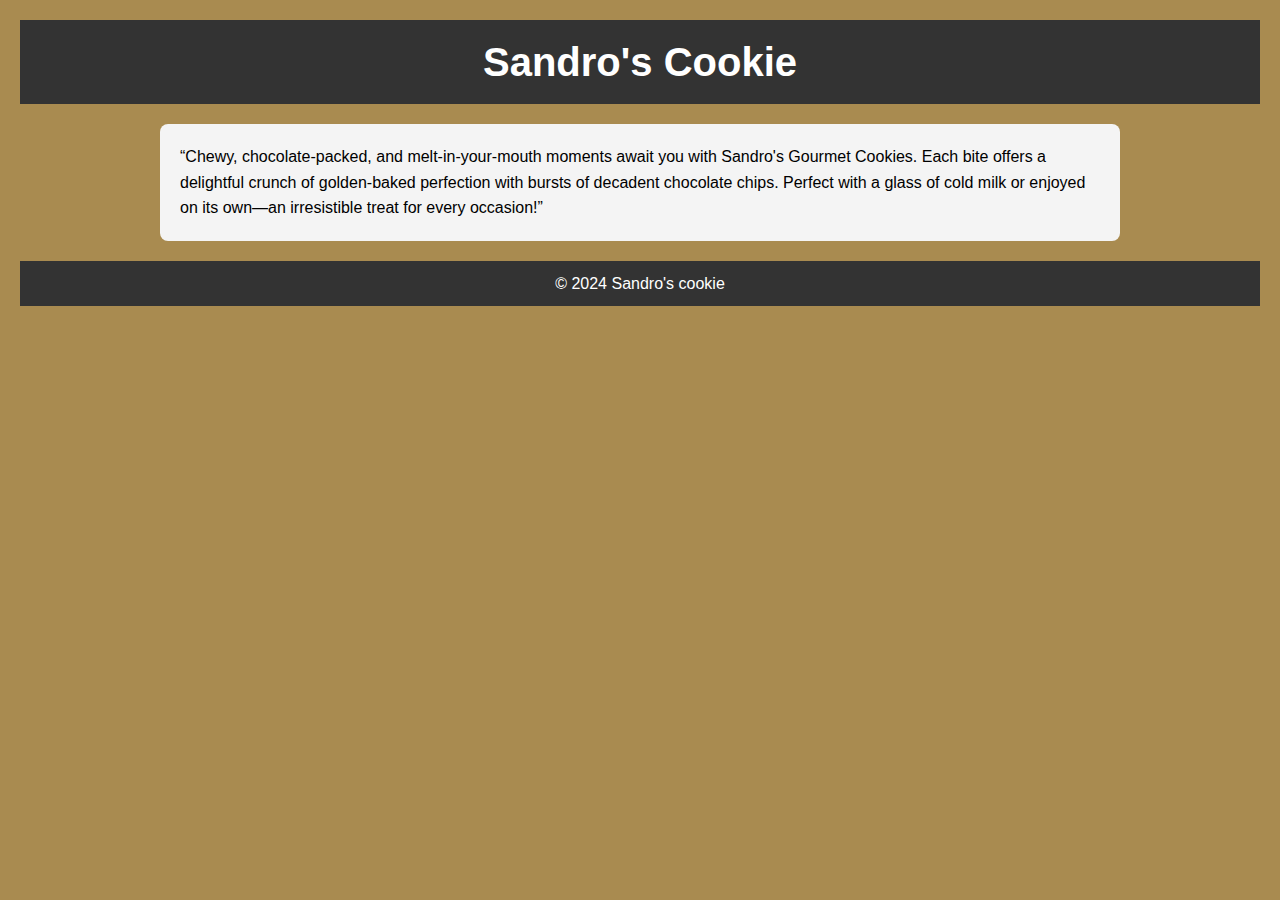
<file: lab4/index.html>
<!DOCTYPE html>
<html lang="en">
<head>
  <meta charset="UTF-8">
  <meta name="viewport" content="width=device-width, initial-scale=1.0">
  <title>Sandro's cookie</title>
  <link rel="stylesheet" href="styles.css">
</head>
<body>
  <header>
    <h1>Sandro's Cookie</h1>
  </header>
  <main>
    <section class="content">
      <p>“Chewy, chocolate-packed, and melt-in-your-mouth moments await you with Sandro's Gourmet Cookies. Each bite offers a delightful crunch of golden-baked perfection with bursts of decadent chocolate chips. Perfect with a glass of cold milk or enjoyed on its own—an irresistible treat for every occasion!”</p>
      <div>
        
      </div>
    </section>
  </main>
  <footer>
    <p>© 2024 Sandro's cookie</p>
  </footer>
</body>
</html>
</file>
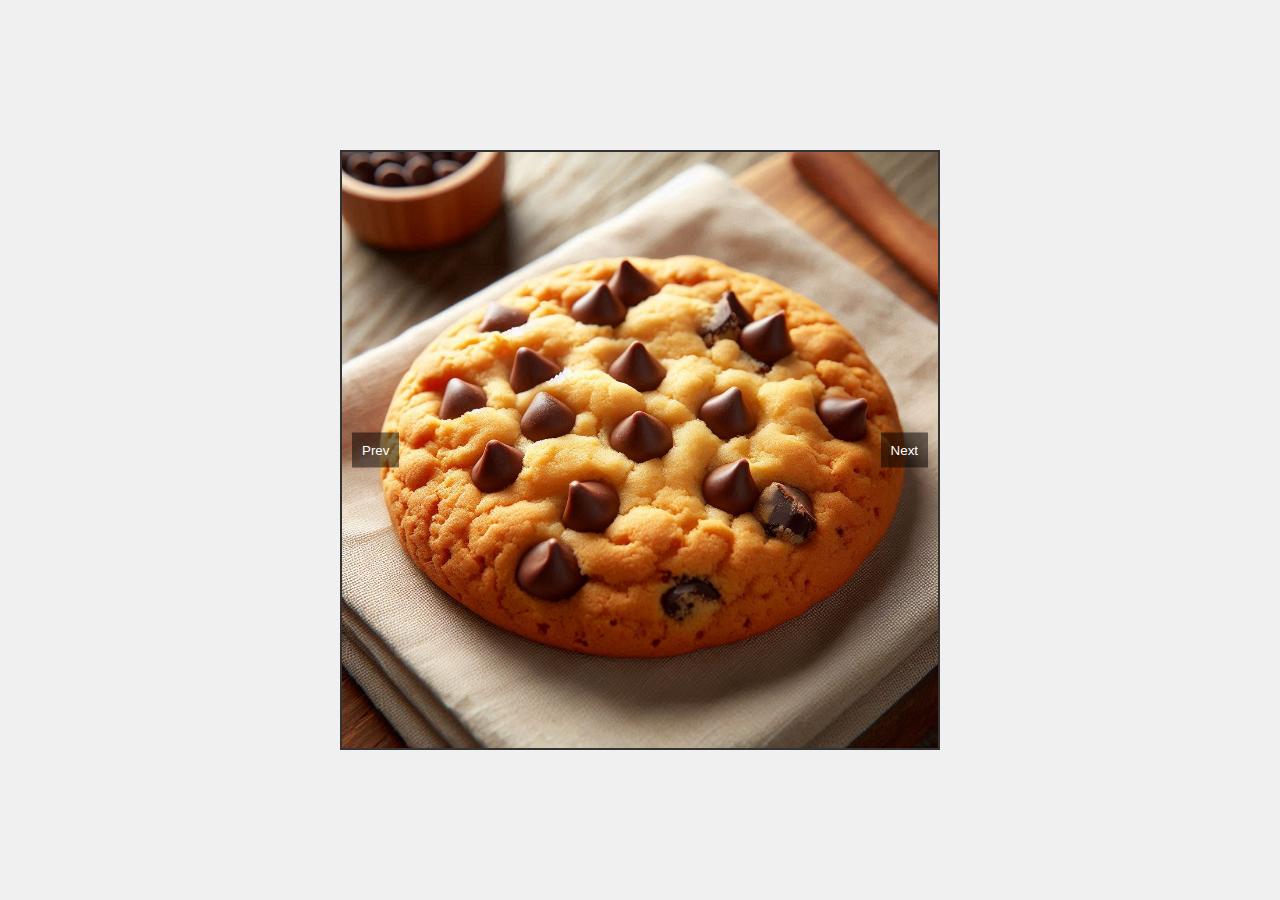
<file: lab6/lab6.html>
<!DOCTYPE html>
<html lang="en">
<head>
  <meta charset="UTF-8">
  <meta name="viewport" content="width=device-width, initial-scale=1.0">
  <title>Image Carousel</title>
  <link rel="stylesheet" href="lab6.css">
</head>
<body>
  <div class="carousel-container">
    <div class="carousel">
      <img src="images/classic.png" alt="Classic Cookie" class="carousel-image">
      <img src="images/cookie.jpg" alt="Cookie" class="carousel-image">
      <img src="images/milkAndChocolate.png" alt="Milk and Chocolate" class="carousel-image">
      <img src="images/assorted.png" alt="Assorted Cookies" class="carousel-image">
    </div>
    <button id="prev-btn" class="carousel-btn">Prev</button>
    <button id="next-btn" class="carousel-btn">Next</button>
  </div>

  <script type="text/javascript">
    const carousel = document.querySelector('.carousel');
    const images = document.querySelectorAll('.carousel-image');
    const prevBtn = document.getElementById('prev-btn');
    const nextBtn = document.getElementById('next-btn');
    
    let currentIndex = 0;
    const totalImages = images.length;
    
    // Function to move the carousel to the current image
    function updateCarousel() {
      const offset = -currentIndex * 100;
      carousel.style.transform = `translateX(${offset}%)`;
    }
    
    // Move to the next image
    nextBtn.addEventListener('click', () => {
      currentIndex = (currentIndex + 1) % totalImages;
      updateCarousel();
    });
    
    // Move to the previous image
    prevBtn.addEventListener('click', () => {
      currentIndex = (currentIndex - 1 + totalImages) % totalImages;
      updateCarousel();
    });
    
    // Optional: Auto-slide every 3 seconds
    setInterval(() => {
      currentIndex = (currentIndex + 1) % totalImages;
      updateCarousel();
    }, 3000);
    </script>
</body>
</html>
</file>
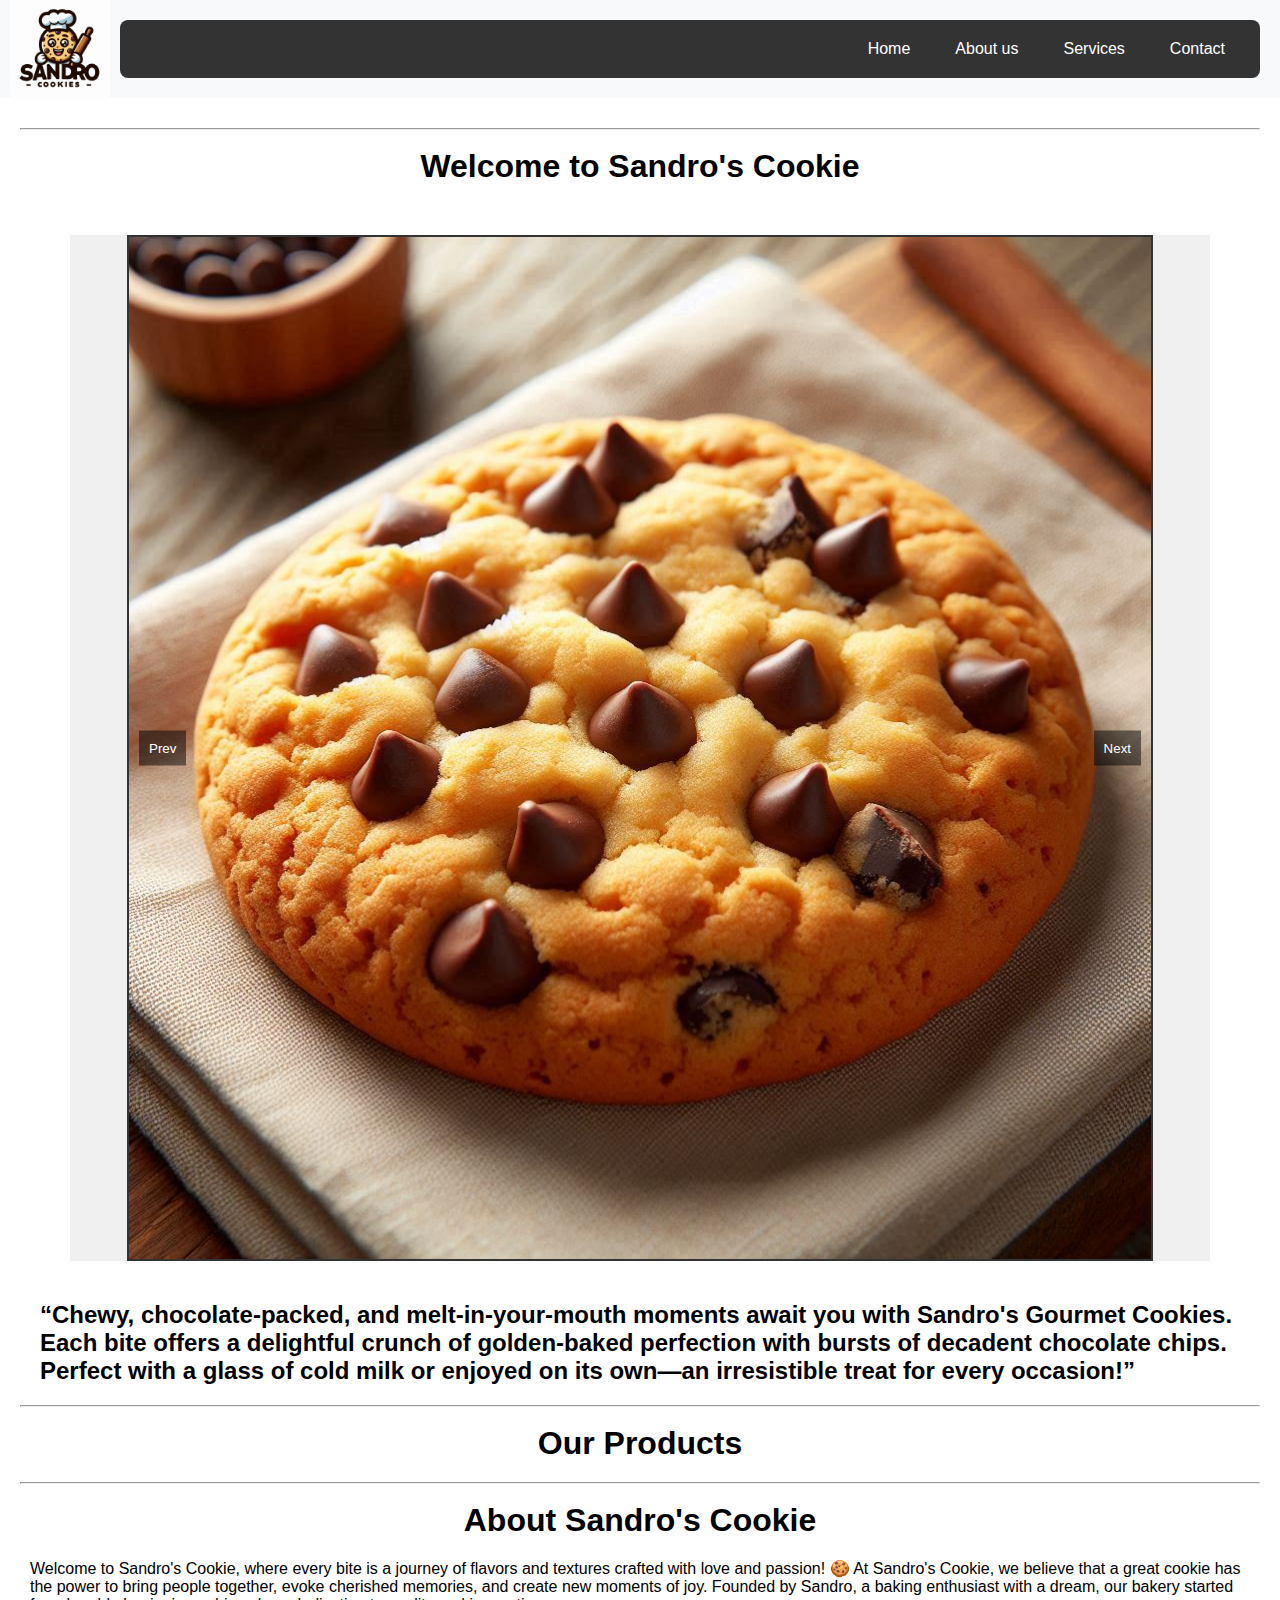
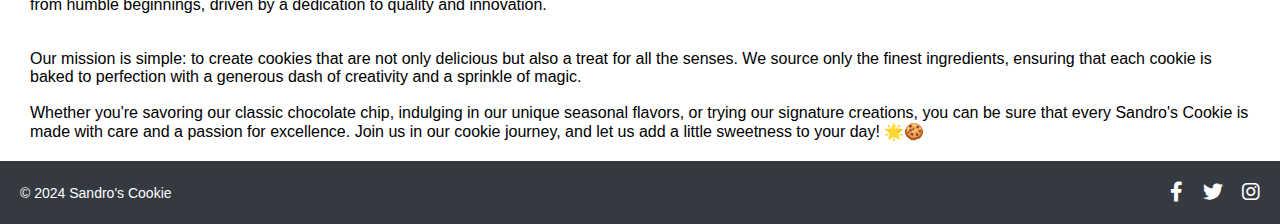
<file: lab7/lab7.html>
<!DOCTYPE html>
<html lang="en">
<head>
    <meta charset="UTF-8">
    <meta name="viewport" content="width=device-width, initial-scale=1.0">
    <title>Website Header and Footer</title>
    <link rel="stylesheet" href="lab7.css">
    <!-- Include FontAwesome for social media icons -->
    <link rel="stylesheet" href="https://cdnjs.cloudflare.com/ajax/libs/font-awesome/6.0.0/css/all.min.css">
</head>
<body>
    <!-- Header Section -->
    <header>
        <div class="logo">
            <img src="logo/Sandro'sCookieLogo.png" alt="Logo" width="100" height="auto">
        </div>
        <nav>
            <ul class="nav-menu">
              <li><a href="#">Home</a></li>
              <li><a href="#" id="aboutButton">About us</a></li>
              <li class="dropdown">
                <a href="#">Services</a>
                <ul class="dropdown-menu">
                  <li><a href="#">Delivery</a></li>
                  <li><a href="#">Reservation</a></li>
                  <li><a href="#">Custom Design</a></li>
                </ul>
              </li>
              <li><a href="#" onclick="openPopup()">Contact</a></li>
            </ul>
          </nav>
    </header>

    <!-- Main Content (for now, just a placeholder) -->
    <main>
        <hr>
        <br>
        <h1>Welcome to Sandro's Cookie</h1>

        <!--Carousel-->
        <div class="carouselContainer">
            <div class="carousel-container">
                <div class="carousel">
                  <img src="images/classic.png" alt="Classic Cookie" class="carousel-image">
                  <img src="images/cookie.jpg" alt="Cookie" class="carousel-image">
                  <img src="images/milkAndChocolate.png" alt="Milk and Chocolate" class="carousel-image">
                  <img src="images/assorted.png" alt="Assorted Cookies" class="carousel-image">
                </div>
                <button id="prev-btn" class="carousel-btn">Prev</button>
                <button id="next-btn" class="carousel-btn">Next</button>
              </div>
        </div>

        <h4>“Chewy, chocolate-packed, and melt-in-your-mouth moments await you with Sandro's Gourmet Cookies. Each bite offers a delightful crunch of golden-baked perfection with bursts of decadent chocolate chips. Perfect with a glass of cold milk or enjoyed on its own—an irresistible treat for every occasion!”</h4><hr><br>

        <div class="products">
          <h1>Our Products</h1>

          <hr>
        </div>

        <br>
        <div class="about" id="about">
          <h1>About Sandro's Cookie</h1>
          <p>Welcome to Sandro's Cookie, where every bite is a journey of flavors and textures crafted with love and passion! 🍪 At Sandro's Cookie, we believe that a great cookie has the power to bring people together, evoke cherished memories, and create new moments of joy. Founded by Sandro, a baking enthusiast with a dream, our bakery started from humble beginnings, driven by a dedication to quality and innovation.</p><br><br>

            <p>Our mission is simple: to create cookies that are not only delicious but also a treat for all the senses. We source only the finest ingredients, ensuring that each cookie is baked to perfection with a generous dash of creativity and a sprinkle of magic.</p><br>
            
            <p>Whether you're savoring our classic chocolate chip, indulging in our unique seasonal flavors, or trying our signature creations, you can be sure that every Sandro's Cookie is made with care and a passion for excellence. Join us in our cookie journey, and let us add a little sweetness to your day! 🌟🍪</p>
        </div>





        <!--popup for contact-->
        <div class="ContactContainer">
            <div class="popup" id="popup">
              <img src="logo/Sandro'sCookieLogo.png" alt="Logo" width="100" height="auto">

            <h3>Social Media:</h3>
              <div class="social-media-icons">
                <a href="https://web.facebook.com/sandro.hobayan"><i class="fab fa-facebook-f"></i></a>
                <a href="#"><i class="fab fa-twitter"></i></a>
                <a href="https://www.instagram.com/sandrohobayan/"><i class="fab fa-instagram"></i></a>
              </div>

            <h3>Email:</h3>
                <a href="#">alesandrosfboo@gmail.com</a>

            <h3>Contact Number:</h3>
                <p>09466116103</p>

              <button type="button" onclick="closePopup()">OK</button>
            </div>
        </div>
    </main>

    <!-- Footer Section -->
    <footer>
        <div class="footer-text">© 2024 Sandro's Cookie</div>
        <div class="social-media-icons">
            <a href="https://web.facebook.com/sandro.hobayan"><i class="fab fa-facebook-f"></i></a>
            <a href="#"><i class="fab fa-twitter"></i></a>
            <a href="https://www.instagram.com/sandrohobayan/"><i class="fab fa-instagram"></i></a>
        </div>
    </footer>

</body>
<script type="text/javascript">
    const carousel = document.querySelector('.carousel');
    const images = document.querySelectorAll('.carousel-image');
    const prevBtn = document.getElementById('prev-btn');
    const nextBtn = document.getElementById('next-btn');
    
    let currentIndex = 0;
    const totalImages = images.length;
    
    // Function to move the carousel to the current image
    function updateCarousel() {
      const offset = -currentIndex * 100;
      carousel.style.transform = `translateX(${offset}%)`;
    }
    
    // Move to the next image
    nextBtn.addEventListener('click', () => {
      currentIndex = (currentIndex + 1) % totalImages;
      updateCarousel();
    });
    
    // Move to the previous image
    prevBtn.addEventListener('click', () => {
      currentIndex = (currentIndex - 1 + totalImages) % totalImages;
      updateCarousel();
    });
    
    // Optional: Auto-slide every 3 seconds
    setInterval(() => {
      currentIndex = (currentIndex + 1) % totalImages;
      updateCarousel();
    }, 3000);


    //for about
    document.getElementById("aboutButton").addEventListener("click", function() {
        document.getElementById("about").scrollIntoView({ behavior: 'smooth' });
    });

    // for contact container
    let popup = document.getElementById("popup");

    function openPopup(){
      popup.classList.add("open-popup");
    }
    function closePopup(){
      popup.classList.remove("open-popup");
    }
    </script>
</html>
</file>
<file: lab4/styles.css>
/* Base Styles */
* {
  margin: 0;
  padding: 0;
  box-sizing: border-box;
}

body {
  font-family: Arial, sans-serif;
  line-height: 1.6;
  padding: 20px;
  background: #a98b50;
}

header, footer {
  background-color: #333;
  color: #fff;
  padding: 10px 0;
  text-align: center;
}

main {
  max-width: 1000px;
  margin: 0 auto;
  padding: 20px;
}

.content {
  background-color: #f4f4f4;
  padding: 20px;
  border-radius: 8px;
}

/* Responsive Breakpoints */
/* Mobile devices (small screens) */
@media (max-width: 600px) {
  body {
    padding: 10px;
  }

  header h1 {
    font-size: 1.5rem;
  }

  main {
    padding: 10px;
  }

  .content {
    padding: 10px;
  }
}

/* Tablets and Medium Devices */
@media (min-width: 600px) and (max-width: 1024px) {
  header h1 {
    font-size: 2rem;
  }

  main {
    padding: 15px;
  }

  .content {
    padding: 15px;
  }
}

/* Desktops (Large Devices) */
@media (min-width: 1024px) {
  header h1 {
    font-size: 2.5rem;
  }

  main {
    padding: 20px;
  }

  .content {
    padding: 20px;
  }
}
</file>
<file: lab6/lab6.css>
/* Basic Reset */
* {
  margin: 0;
  padding: 0;
  box-sizing: border-box;
}

body {
  font-family: Arial, sans-serif;
  display: flex;
  justify-content: center;
  align-items: center;
  height: 100vh;
  background-color: #f0f0f0;
}

.carousel-container {
  position: relative;
  width: 80%;
  max-width: 600px;
  overflow: hidden;
  border: 2px solid #333;
}

.carousel {
  display: flex;
  transition: transform 0.5s ease-in-out;
}

.carousel-image {
  min-width: 100%;
  height: auto;
}

.carousel-btn {
  position: absolute;
  top: 50%;
  transform: translateY(-50%);
  background-color: rgba(0, 0, 0, 0.5);
  color: #fff;
  border: none;
  padding: 10px;
  cursor: pointer;
}

#prev-btn {
  left: 10px;
}

#next-btn {
  right: 10px;
}
</file>
<file: lab7/lab7.css>
/* Reset margins and paddings */
 * {
  margin: 0;
  padding: 0;
  box-sizing: border-box;
}

body {
  font-family: Arial, sans-serif;
}

header {
  background-color: #f8f9fa;
  padding: 20px;
  text-align: center;
  margin:0 0 10px 0;
}

.logo {
  position: relative;
  float: left;
  top: -20px;
  left: -10px;
}

/* Navigation Menu Styles */
nav {
  background-color: #333;
  border-radius: 8px;
  display: flex;
  flex-direction: row-reverse;
}

.nav-menu {
  list-style: none;
  display: flex;
  padding: 10px;
}

.nav-menu li {
  position: relative;
  margin-right: 5px;
}

.nav-menu a {
  color: white;
  text-decoration: none;
  padding: 10px 20px;
  display: block;
}

.nav-menu a:hover {
  background-color: #333;
  border-radius: 5px;
}

/* Dropdown Menu Styles */
.dropdown-menu {
  display: none;
  position: absolute;
  background-color: #444;
  top: 100%;
  left: 0;
  min-width: 160px;
  border-radius: 5px;
  list-style: none;
}

.dropdown-menu li {
  margin: 0;
}

.dropdown-menu a {
  padding: 10px 20px;
  white-space: nowrap;
}

.dropdown-menu a:hover {
  background-color: #555;
}

/* Show dropdown on hover */
.dropdown:hover .dropdown-menu {
  display: block;
}

main{
  font-family: Arial, sans-serif
}

main h1{
  display: flex;
  justify-content: center;
}

main h4{
  padding: 10px;
}

/*for carousel*/
.carouselContainer{
  display: flex;
  justify-content: center;
  align-items: center;
  background-color: #f0f0f0;
  margin: 50px 50px 20px 50px;
}

.carousel-container {
  position: relative;
  width: 90%;
  overflow: hidden;
  border: 2px solid #333;
}

.carousel {
  display: flex;
  transition: transform 0.5s ease-in-out;
}

.carousel-image {
  min-width: 100%;
  height: auto;
}

.carousel-btn {
  position: absolute;
  top: 50%;
  transform: translateY(-50%);
  background-color: rgba(0, 0, 0, 0.5);
  color: #fff;
  border: none;
  padding: 10px;
  cursor: pointer;
}

#prev-btn {
  left: 10px;
}

#next-btn {
  right: 10px;
}

main .about{
  margin: 0 10px 0 10px;
}

main h1{
  margin-bottom: 20px;
}


footer {
  background-color: #343a40;
  color: #fff;
  padding: 20px;
  display: flex;
  justify-content: space-between;
  align-items: center;
}

.footer-text {
  font-size: 14px;
}

.social-media-icons a {
  color: #fff;
  margin-left: 15px;
  text-decoration: none;
  font-size: 20px;
}

/*Phones*/
@media (min-width: 200px) and (max-width: 600px){
    header{
    display: flex;
    flex-direction: column;
    align-items: center;
  }

  .logo {
  position: relative;
  margin-top: 10px;
  margin-bottom: -10px;
}

  .nav-menu {
  padding: 10px;
}

  .nav-menu a {
  padding: 5px 10px;
}

  main {
    padding: 5px;
  }

  main h1{
    font-size: 1.5rem;
  }

  main h4{
    font-size: .80rem;
    padding: 10px;
  }
}

/* Tablets and Medium Devices */
@media (min-width: 600px) and (max-width: 1024px) {
   

  main {
    padding: 10px;
  }

  main h1{
    display: flex;
    align-items: center;
    justify-content: center;
    font-size: 2rem;
  }

  main h4{
    font-size: 1rem;
    padding: 20px;
  }
}

/* Desktops (Large Devices) */
@media (min-width: 1024px) {


  main {
    padding: 20px;
  }

  main h4{
    font-size: 1.5rem;
    padding: 20px;
  }
}




/*contact container*/
.popup{
  width: 400p;
  background: rgba(255,255,255,0.6);
  -webkit-backdrop-filter: blur(12px);
  backdrop-filter: blur(12px);
  border: 1px solid rgba(255,255,255,0.3);
  border-radius: 6px;
  position: fixed;
  top: 0%;
  left: 50%;
  transform: translate(-50%, -50%) scale(0.1);
  text-align: center;
  padding: 0 30px 30px;
  color: #333;
  visibility: hidden;
  transition: transform 0.4s, top 0.4s;
}

.open-popup{
  visibility: visible;
  top: 40%;
  transform: translate(-50%, -50%) scale(1);
}

.popup img{
  width: 100px;
  margin-top: -50px;
  border-radius: 50%;
  box-shadow: 0 2px 5px rgba(0, 0, 0, 0.2);
}

.popup h2{
  font-size: 38px;
  font-weight: 500;
  margin: 30px 0 10px;
}

.popup h3{
  margin-top: 10px;
  margin-bottom: 10px;
}

.popup .social-media-icons a {
  color: #333;
  margin-left: 15px;
  text-decoration: none;
  font-size: 20px;
}

.popup a{
  text-decoration: none;
}

.popup button{
  width: 250px;
  margin-top: 50px;
  padding: 10px 0;
  background: #333;
  color: #fff;
  border: 0;
  outline: none;
  font-size: 18px;
  border-radius: 4px;
  cursor: pointer;
   box-shadow: 0 5px 5px rgba(0, 0, 0, 0.2);
}
</file>
